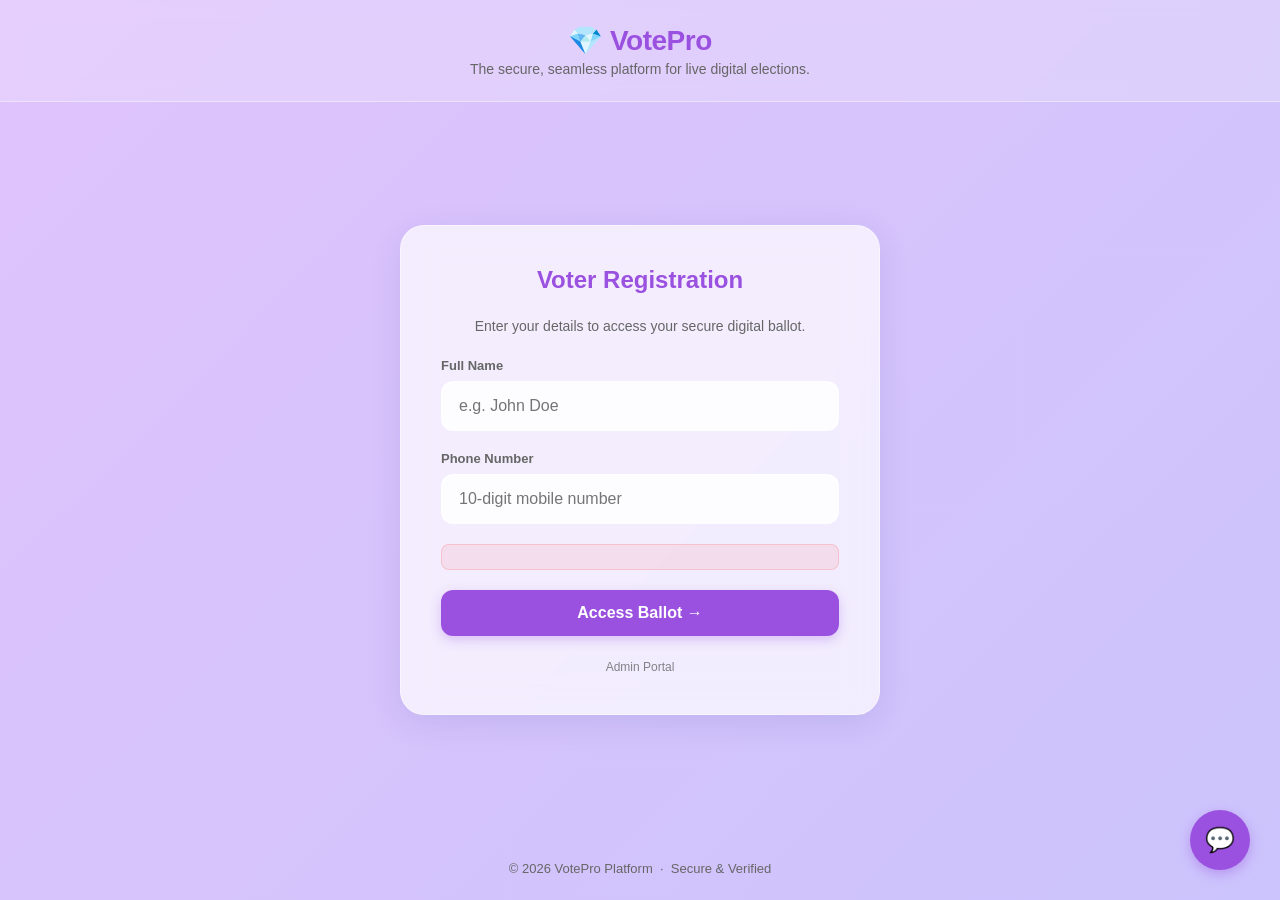
<file: index.html>
<!DOCTYPE html>
<html lang="en">
<head>
    <meta charset="UTF-8">
    <meta name="viewport" content="width=device-width, initial-scale=1.0">
    <title>Secure Online Voting System — Professional SaaS Digital Elections</title>
    <meta name="description" content="A comprehensive, secure, and user-friendly online voting system for organizations and institutions. Manage elections, candidates, and real-time results with our professional digital voting platform.">
    <meta name="keywords" content="voting system, online voting, secure election, digital ballot, SaaS voting, election management, candidate management, secure ballot">
    <meta name="robots" content="index, follow">
    <link rel="canonical" href="https://yourdomain.com/" />
    <link rel="stylesheet" href="css/style.css">
</head>
<body>

    <header>
        <h1>💎 VotePro</h1>
        <p>The secure, seamless platform for live digital elections.</p>
    </header>

    <main class="main-content">
        <div class="card stagger">
            <h2>Voter Registration</h2>
            <p style="text-align:center; color:var(--text-dim); margin-bottom:24px; font-size:14px;">
                Enter your details to access your secure digital ballot.
            </p>

            <form id="loginForm" onsubmit="handleRegistration(event)">
                <div class="input-wrap">
                    <label for="voterName">Full Name</label>
                    <input type="text" id="voterName" placeholder="e.g. John Doe" minlength="3" maxlength="30" required autocomplete="name">
                </div>

                <div class="input-wrap">
                    <label for="voterPhone">Phone Number</label>
                    <input type="tel" id="voterPhone" placeholder="10-digit mobile number" pattern="[0-9]{10}" maxlength="10" required autocomplete="tel">
                </div>

                <div id="authErrMsg" class="msg error"></div>

                <button type="submit" class="btn" id="regBtn">Access Ballot →</button>
            </form>

            <div style="margin-top: 24px; text-align:center; font-size:12px;">
                <a href="admin.html" style="color:var(--text-dim); text-decoration:none; opacity:0.8;">Admin Portal</a>
            </div>
        </div>
    </main>

    <footer>
        &copy; 2026 VotePro Platform &nbsp;·&nbsp; Secure & Verified
    </footer>

    <!-- Scripts -->
    <script src="js/db.js"></script>
    <script src="js/auth.js"></script>
    <script src="js/chatbot.js"></script>
</body>
</html>
</file>
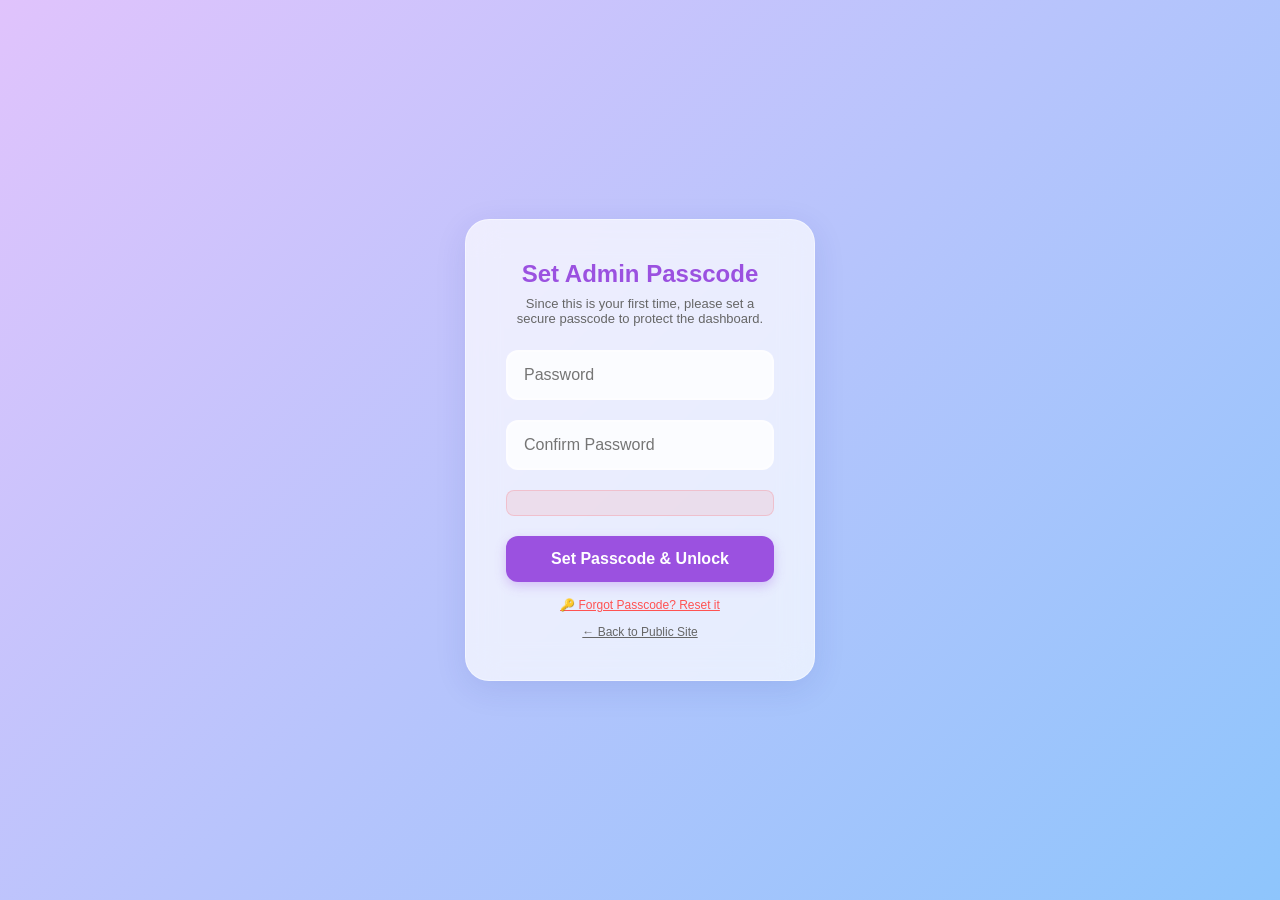
<file: admin.html>
<!DOCTYPE html>
<html lang="en">
<head>
    <meta charset="UTF-8">
    <meta name="viewport" content="width=device-width, initial-scale=1.0">
    <title>Admin Dashboard — Secure Online Voting System</title>
    <link rel="stylesheet" href="css/style.css">
    <style>
        .admin-layout {
            display: flex;
            min-height: 100vh;
            width: 100%;
        }
        .sidebar {
            width: 250px;
            background: rgba(255,255,255,0.7);
            backdrop-filter: blur(16px);
            border-right: 1px solid var(--border);
            padding: 30px 20px;
            display: flex;
            flex-direction: column;
            gap: 12px;
        }
        .sidebar-brand {
            font-size: 20px;
            font-weight: 800;
            color: var(--primary);
            margin-bottom: 30px;
            text-align: center;
        }
        .nav-btn {
            background: transparent;
            border: none;
            padding: 12px 16px;
            border-radius: 8px;
            text-align: left;
            font-size: 15px;
            font-weight: 600;
            color: var(--text-dim);
            cursor: pointer;
            transition: all 0.2s;
            display: flex;
            align-items: center;
            gap: 10px;
        }
        .nav-btn:hover {
            background: rgba(155, 81, 224, 0.1);
            color: var(--primary);
        }
        .nav-btn.active {
            background: var(--primary);
            color: white;
        }
        .admin-main {
            flex: 1;
            padding: 40px;
            overflow-y: auto;
        }
        
        .stat-grid {
            display: grid;
            grid-template-columns: repeat(auto-fit, minmax(200px, 1fr));
            gap: 20px;
            margin-bottom: 30px;
        }
        .stat-card {
            background: var(--surface-solid);
            padding: 24px;
            border-radius: 16px;
            box-shadow: 0 4px 12px rgba(0,0,0,0.05);
            text-align: center;
            border: 1px solid rgba(0,0,0,0.03);
        }
        .stat-val { font-size: 36px; font-weight: 800; color: var(--primary); margin-bottom: 8px; }
        .stat-label { font-size: 13px; font-weight: 600; color: var(--text-dim); text-transform: uppercase; }

        .list-table {
            width: 100%;
            border-collapse: collapse;
            background: var(--surface-solid);
            border-radius: 12px;
            overflow: hidden;
            box-shadow: 0 4px 12px rgba(0,0,0,0.05);
        }
        .list-table th, .list-table td {
            padding: 16px;
            text-align: left;
            border-bottom: 1px solid rgba(0,0,0,0.05);
        }
        .list-table th { background: rgba(0,0,0,0.02); color: var(--text-dim); font-size: 13px; text-transform: uppercase; }
        
        /* Overlays */
        #loginOverlay {
            position: fixed; top:0; left:0; width:100%; height:100%;
            background: var(--bg-gradient);
            display: flex; align-items:center; justify-content:center;
            z-index: 10000;
        }
        
        .tab-content { display: none; }
        .tab-content.active { display: block; }
    </style>
</head>
<body style="display:flex; flex-direction:row;">

    <!-- Login Mask -->
    <div id="loginOverlay">
        <div class="card" style="max-width:350px;">
            <h2 id="loginTitle" style="margin-bottom:8px;">Admin Login</h2>
            <p id="loginSubtitle" style="text-align:center; color:var(--text-dim); font-size:13px; margin-bottom:24px;">Enter the secure passphrase.</p>
            
            <div class="input-wrap">
                <input type="password" id="adminPass" placeholder="Password" autocomplete="off">
            </div>
            
            <div id="confirmPassWrap" class="input-wrap" style="display:none;">
                <input type="password" id="adminPassConfirm" placeholder="Confirm Password" autocomplete="off">
            </div>

            <div id="adminErr" class="msg error"></div>
            <button class="btn" id="loginBtn" onclick="checkAdminPassword()">Unlock Dashboard</button>
            
            <div style="margin-top:16px; text-align:center;">
                <a href="#" onclick="resetAdminPasscode()" style="font-size:12px; color:var(--error); display:block; margin-bottom:10px;">🔑 Forgot Passcode? Reset it</a>
                <a href="index.html" style="font-size:12px; color:var(--text-dim);">← Back to Public Site</a>
            </div>
        </div>
    </div>

    <!-- Layout -->
    <div class="admin-layout" id="adminDashboard" style="display:none; opacity:0; transition:opacity 0.4s;">
        
        <!-- Sidebar -->
        <div class="sidebar">
            <div class="sidebar-brand">VotePro Admin</div>
            <button class="nav-btn active" onclick="switchTab('dashboard', this)">📊 Dashboard</button>
            <button class="nav-btn" onclick="switchTab('candidates', this)">👥 Candidates</button>
            <a href="emp-admin.html" class="nav-btn" style="text-decoration:none;">🏢 Employees</a>
            <button class="nav-btn" onclick="switchTab('settings', this)">⚙️ Settings</button>
            <div style="flex:1;"></div>
            <button class="nav-btn" style="color:var(--error);" onclick="logoutAdmin()">🚪 Logout</button>
        </div>

        <!-- Main -->
        <div class="admin-main">
            
            <!-- Dashboard Tab -->
            <div id="dashboard" class="tab-content active stagger">
                <h2 style="margin-bottom:24px; color:var(--primary);">Real-Time Overview</h2>
                
                <div class="stat-grid">
                    <div class="stat-card"><div class="stat-val" id="statVoters">0</div><div class="stat-label">Total Voters</div></div>
                    <div class="stat-card"><div class="stat-val" id="statVoted" style="color:var(--secondary);">0</div><div class="stat-label">Votes Cast</div></div>
                    <div class="stat-card"><div class="stat-val" id="statCands" style="color:#ffb300;">0</div><div class="stat-label">Candidates</div></div>
                </div>

                <div class="card wide" style="max-width:100%; padding:24px;">
                    <h3 style="margin-bottom:16px;">Export Reports</h3>
                    <p style="color:var(--text-dim); font-size:14px; margin-bottom:16px;">Download a generated secure CSV containing the complete list of registered voters and their voting timestamps.</p>
                    <button class="btn" style="width:200px; background:var(--secondary);" onclick="exportCSV()">Download CSV</button>
                </div>
            </div>

            <!-- Candidates Tab -->
            <div id="candidates" class="tab-content">
                <h2 style="margin-bottom:24px; color:var(--primary);">Manage Candidates</h2>
                
                <div style="display:flex; gap:20px;">
                    <!-- Add/Edit Form -->
                    <div class="card" style="flex:1; padding:24px;">
                        <h3 id="candFormTitle">Add New Candidate</h3>
                        <p style="font-size:12px; color:var(--text-dim); margin-bottom:16px;">* Maximum exactly 8 candidates allowed per election tier.</p>
                        <input type="hidden" id="editCandId" value="">
                        <div class="input-wrap">
                            <label>Candidate Name</label>
                            <input type="text" id="candName" placeholder="e.g. Alex Doe">
                        </div>
                        <div class="input-wrap">
                            <label>Emoji Avatar</label>
                            <input type="text" id="candAvatar" placeholder="e.g. 👩‍💼" maxlength="2" value="👤">
                        </div>
                        <div id="candErr" class="msg error"></div>
                        <div style="display:flex; gap:10px;">
                            <button class="btn" id="saveCandBtn" onclick="saveCandidateForm()">+ Add Candidate</button>
                            <button class="btn" id="cancelEditBtn" onclick="cancelEdit()" style="display:none; background:var(--text-dim);">Cancel</button>
                        </div>
                    </div>

                    <!-- List Area -->
                    <div style="flex:2;">
                        <table class="list-table">
                            <thead>
                                <tr>
                                    <th>Avatar</th>
                                    <th>Name</th>
                                    <th>Current Votes</th>
                                    <th style="text-align:right;">Action</th>
                                </tr>
                            </thead>
                            <tbody id="candidatesTbody">
                                <!-- Injected JS -->
                            </tbody>
                        </table>
                    </div>
                </div>
            </div>

            <!-- Settings Tab -->
            <div id="settings" class="tab-content">
                <h2 style="margin-bottom:24px; color:var(--primary);">Global Settings</h2>

                <div class="card wide" style="max-width:100%; padding:24px; margin-bottom:24px;">
                    <h3 style="margin-bottom:16px;">Voter Capacity</h3>
                    <p style="color:var(--text-dim); font-size:14px; margin-bottom:16px;">Set the maximum number of people who can cast a vote in this election. (Minimum: 200)</p>
                    <div class="input-wrap" style="max-width:200px; margin-bottom:16px;">
                        <input type="number" id="voterLimitInput" min="200" placeholder="e.g. 500">
                    </div>
                    <button class="btn" style="width:150px;" onclick="updateVoterLimit()">Save Limit</button>
                    <div id="settingsMsg" class="msg success" style="margin-top:10px; display:none;">Settings saved successfully.</div>
                </div>

                <div class="card wide" style="max-width:100%; padding:24px; margin-bottom:24px;">
                    <h3 style="margin-bottom:16px;">Change Admin Passcode</h3>
                    <p style="color:var(--text-dim); font-size:14px; margin-bottom:16px;">Update your secure dashboard access code.</p>
                    <div style="display:flex; gap:10px; flex-wrap:wrap;">
                        <div class="input-wrap" style="max-width:200px; margin-bottom:0;">
                            <input type="password" id="newPasscode" placeholder="New Passcode">
                        </div>
                        <div class="input-wrap" style="max-width:200px; margin-bottom:0;">
                            <input type="password" id="confirmNewPasscode" placeholder="Confirm New Passcode">
                        </div>
                        <button class="btn" style="width:150px;" onclick="changePasscode()">Update Passcode</button>
                    </div>
                </div>

                <div class="card wide" style="max-width:100%; padding:24px; border:1px solid rgba(255,82,82,0.3); background:rgba(255,82,82,0.05); margin-bottom:16px;">
                    <h3 style="color:var(--error); margin-bottom:16px;">⚠️ Danger Zone: Reset Election</h3>
                    <p style="color:var(--text-main); font-size:14px; margin-bottom:20px;">Resetting the election will clear ALL registered voters, used phones, and reset candidate vote tallies back to absolutely 0. This data cannot be recovered.</p>
                    <button class="btn" style="background:var(--error); width:auto;" onclick="resetElection()">Completely Reset Votes</button>
                </div>

                <div class="card wide" style="max-width:100%; padding:24px; border:1px solid rgba(255,82,82,0.3); background:rgba(255,82,82,0.05);">
                    <h3 style="color:var(--error); margin-bottom:16px;">🔑 Danger Zone: Reset Admin Passcode</h3>
                    <p style="color:var(--text-main); font-size:14px; margin-bottom:20px;">This will erase the saved admin passcode and log you out. On next login you will be prompted to create a brand-new passcode.</p>
                    <button class="btn" style="background:var(--error); width:auto;" onclick="resetAdminPasscode()">Reset Passcode &amp; Logout</button>
                </div>
            </div>

        </div>
    </div>

    <!-- Scripts -->
    <script src="js/db.js"></script>
    <script src="js/admin.js"></script>
    <script src="js/chatbot.js"></script>
</body>
</html>
</file>
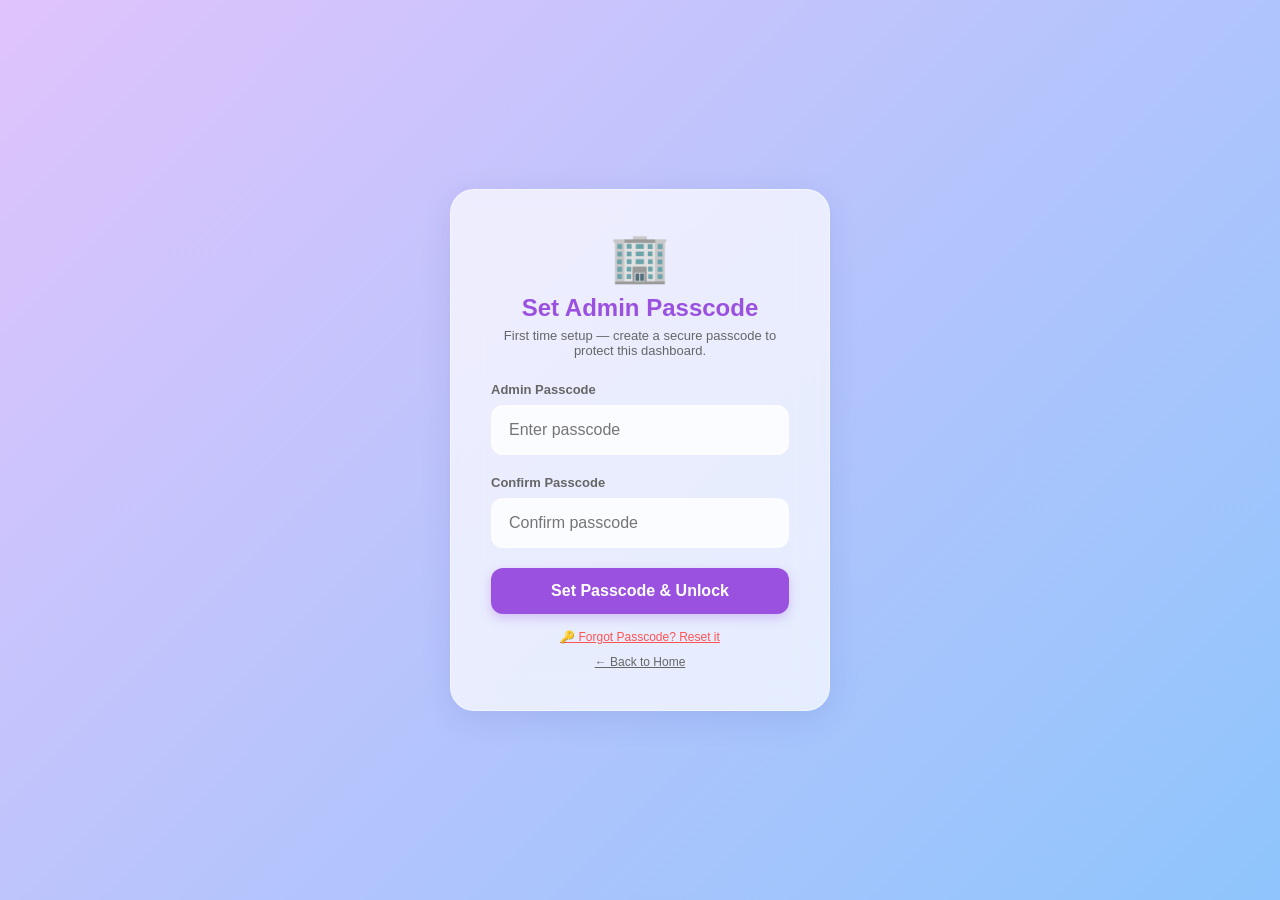
<file: emp-admin.html>
<!DOCTYPE html>
<html lang="en">
<head>
    <meta charset="UTF-8">
    <meta name="viewport" content="width=device-width, initial-scale=1.0">
    <title>Employee Management — Admin Dashboard</title>
    <link rel="stylesheet" href="css/style.css">
    <style>
        /* ── Layout ─────────────────────────────────────────── */
        .admin-layout {
            display: flex;
            min-height: 100vh;
            width: 100%;
        }

        .sidebar {
            width: 260px;
            background: rgba(255,255,255,0.75);
            backdrop-filter: blur(20px);
            -webkit-backdrop-filter: blur(20px);
            border-right: 1px solid var(--border);
            padding: 32px 20px;
            display: flex;
            flex-direction: column;
            gap: 10px;
            position: sticky;
            top: 0;
            height: 100vh;
        }

        .sidebar-brand {
            text-align: center;
            margin-bottom: 28px;
        }
        .sidebar-brand .brand-icon {
            font-size: 42px;
            display: block;
            margin-bottom: 8px;
        }
        .sidebar-brand h2 {
            font-size: 16px;
            font-weight: 800;
            color: var(--primary);
            letter-spacing: -0.3px;
        }
        .sidebar-brand p {
            font-size: 11px;
            color: var(--text-dim);
            margin-top: 2px;
        }

        .nav-btn {
            background: transparent;
            border: none;
            padding: 12px 16px;
            border-radius: 10px;
            text-align: left;
            font-size: 14px;
            font-weight: 600;
            color: var(--text-dim);
            cursor: pointer;
            transition: all 0.2s;
            display: flex;
            align-items: center;
            gap: 10px;
            width: 100%;
        }
        .nav-btn:hover  { background: rgba(155,81,224,0.08); color: var(--primary); }
        .nav-btn.active { background: var(--primary); color: #fff; box-shadow: 0 4px 12px rgba(155,81,224,0.3); }

        .admin-main   { flex: 1; padding: 40px; overflow-y: auto; }

        /* ── Login Overlay ───────────────────────────────────── */
        #empLoginOverlay {
            position: fixed; inset: 0;
            background: var(--bg-gradient);
            display: flex; align-items: center; justify-content: center;
            z-index: 10000;
        }

        /* ── Tabs ────────────────────────────────────────────── */
        .emp-tab           { display: none; }
        .emp-tab.active    { display: block; animation: slideUp 0.4s ease forwards; }

        /* ── Stat Cards ──────────────────────────────────────── */
        .stat-grid {
            display: grid;
            grid-template-columns: repeat(auto-fit, minmax(180px, 1fr));
            gap: 20px;
            margin-bottom: 30px;
        }
        .stat-card {
            background: #fff;
            border-radius: 16px;
            padding: 24px 20px;
            text-align: center;
            box-shadow: 0 4px 16px rgba(0,0,0,0.06);
            border: 1px solid rgba(0,0,0,0.04);
            transition: transform 0.2s;
        }
        .stat-card:hover { transform: translateY(-3px); }
        .stat-icon  { font-size: 32px; margin-bottom: 10px; }
        .stat-val   { font-size: 38px; font-weight: 900; color: var(--primary); line-height: 1; }
        .stat-label { font-size: 12px; font-weight: 600; color: var(--text-dim); text-transform: uppercase; letter-spacing: 0.5px; margin-top: 6px; }

        /* ── Employee Form ───────────────────────────────────── */
        .emp-form-card {
            background: #fff;
            border-radius: 20px;
            padding: 28px;
            box-shadow: 0 4px 16px rgba(0,0,0,0.06);
            margin-bottom: 28px;
        }
        .emp-form-card h3 {
            font-size: 17px;
            font-weight: 700;
            color: var(--primary);
            margin-bottom: 20px;
        }
        .form-row {
            display: grid;
            grid-template-columns: 1fr 2fr auto;
            gap: 14px;
            align-items: end;
        }
        @media (max-width: 700px) {
            .form-row { grid-template-columns: 1fr; }
        }

        /* ── ID Format Hint ──────────────────────────────────── */
        .id-format-hint {
            display: flex;
            align-items: center;
            gap: 8px;
            background: rgba(155,81,224,0.07);
            border: 1px dashed var(--primary-light);
            border-radius: 10px;
            padding: 10px 14px;
            margin-bottom: 16px;
            font-size: 13px;
            color: var(--primary);
            font-weight: 600;
        }
        .id-format-hint .hint-label { color: var(--text-dim); font-weight: 400; }

        /* ── Search Bar ──────────────────────────────────────── */
        .search-wrap {
            display: flex;
            gap: 10px;
            margin-bottom: 20px;
            align-items: center;
        }
        .search-wrap input {
            flex: 1;
            padding: 12px 16px;
            border-radius: 10px;
            border: 2px solid rgba(155,81,224,0.15);
            background: #fff;
            font-size: 14px;
            color: var(--text-main);
            transition: border-color 0.2s;
        }
        .search-wrap input:focus {
            outline: none;
            border-color: var(--primary-light);
            box-shadow: 0 0 0 3px rgba(155,81,224,0.08);
        }
        .search-wrap button {
            padding: 12px 20px;
            border-radius: 10px;
            border: none;
            background: rgba(155,81,224,0.1);
            color: var(--primary);
            font-size: 13px;
            font-weight: 600;
            cursor: pointer;
            transition: background 0.2s;
        }
        .search-wrap button:hover { background: rgba(155,81,224,0.2); }

        /* ── Employee Table ──────────────────────────────────── */
        .emp-table-wrap {
            background: #fff;
            border-radius: 20px;
            box-shadow: 0 4px 16px rgba(0,0,0,0.06);
            overflow: hidden;
        }
        .emp-table {
            width: 100%;
            border-collapse: collapse;
        }
        .emp-table th {
            background: rgba(155,81,224,0.06);
            padding: 14px 18px;
            text-align: left;
            font-size: 12px;
            font-weight: 700;
            color: var(--text-dim);
            text-transform: uppercase;
            letter-spacing: 0.5px;
            border-bottom: 2px solid rgba(155,81,224,0.08);
        }
        .emp-table td {
            padding: 14px 18px;
            border-bottom: 1px solid rgba(0,0,0,0.04);
            font-size: 14px;
            vertical-align: middle;
        }
        .emp-table tr:last-child td { border-bottom: none; }
        .emp-table tr:hover td    { background: rgba(155,81,224,0.03); }

        .emp-id-badge {
            display: inline-block;
            background: rgba(155,81,224,0.1);
            color: var(--primary);
            border-radius: 6px;
            padding: 4px 10px;
            font-size: 13px;
            font-weight: 700;
            font-family: 'Courier New', monospace;
            letter-spacing: 0.5px;
        }

        /* ── Table Buttons ───────────────────────────────────── */
        .tbl-btn {
            padding: 6px 12px;
            border: none;
            border-radius: 7px;
            font-size: 12px;
            font-weight: 600;
            cursor: pointer;
            margin-left: 4px;
            transition: opacity 0.2s;
        }
        .tbl-btn:hover { opacity: 0.8; }
        .edit-btn { background: rgba(0,188,212,0.12); color: #00838f; }
        .del-btn  { background: rgba(255,82,82,0.1);  color: var(--error); }

        .emp-empty-notice {
            text-align: center;
            padding: 40px;
            color: var(--text-dim);
            font-size: 15px;
            display: none;
        }

        /* ── Settings Cards ──────────────────────────────────── */
        .settings-card {
            background: #fff;
            border-radius: 20px;
            padding: 28px;
            box-shadow: 0 4px 16px rgba(0,0,0,0.06);
            margin-bottom: 24px;
        }
        .settings-card h3 {
            font-size: 16px;
            font-weight: 700;
            color: var(--primary);
            margin-bottom: 8px;
        }
        .settings-card p {
            font-size: 13px;
            color: var(--text-dim);
            margin-bottom: 20px;
            line-height: 1.6;
        }
        .inline-row {
            display: flex;
            gap: 12px;
            flex-wrap: wrap;
            align-items: flex-end;
        }
        .inline-row .input-wrap { margin-bottom: 0; flex: 1; min-width: 120px; }
        .danger-card {
            border: 1px solid rgba(255,82,82,0.25);
            background: rgba(255,82,82,0.04) !important;
        }
        .danger-card h3 { color: var(--error); }

        .format-preview-box {
            display: inline-flex;
            align-items: center;
            gap: 8px;
            background: rgba(155,81,224,0.06);
            border: 1px solid var(--primary-light);
            border-radius: 10px;
            padding: 12px 18px;
            margin-bottom: 20px;
        }
        .format-preview-box .preview-label { font-size: 13px; color: var(--text-dim); }
        .format-preview-box .preview-val   { font-size: 22px; font-weight: 800; color: var(--primary); font-family: monospace; }

        /* ── Btn overrides ───────────────────────────────────── */
        .btn-sm { width: auto; padding: 12px 24px; font-size: 14px; }
        .btn-secondary { background: var(--secondary); box-shadow: 0 4px 12px rgba(0,188,212,0.3); }
        .btn-secondary:hover { background: #009ab5; }
        .btn-danger { background: var(--error); box-shadow: 0 4px 12px rgba(255,82,82,0.3); }
        .btn-danger:hover { background: #e53935; }

        .msg.success {
            background: rgba(76,175,80,0.1);
            color: var(--success);
            border: 1px solid rgba(76,175,80,0.25);
            display: block;
        }

        /* ── Page header ─────────────────────────────────────── */
        .page-header {
            display: flex;
            align-items: center;
            justify-content: space-between;
            margin-bottom: 28px;
            flex-wrap: wrap;
            gap: 12px;
        }
        .page-header h2 {
            font-size: 24px;
            font-weight: 800;
            color: var(--primary);
        }
        .page-header p { font-size: 13px; color: var(--text-dim); margin-top: 4px; }
    </style>
</head>
<body style="display:flex; flex-direction:row;">

    <!-- ── Login Overlay ────────────────────────────────────── -->
    <div id="empLoginOverlay">
        <div class="card" style="max-width:380px; width:100%;">
            <div style="text-align:center; margin-bottom:24px;">
                <div style="font-size:48px; margin-bottom:8px;">🏢</div>
                <h2 id="empLoginTitle" style="margin-bottom:6px;">Admin Login</h2>
                <p id="empLoginSubtitle" style="color:var(--text-dim); font-size:13px;">
                    Enter your secure passcode to access the Employee Management Dashboard.
                </p>
            </div>

            <div class="input-wrap">
                <label>Admin Passcode</label>
                <input type="password" id="empAdminPass" placeholder="Enter passcode"
                    autocomplete="off" onkeydown="if(event.key==='Enter') checkEmpAdminPassword()">
            </div>

            <div id="empConfirmWrap" class="input-wrap" style="display:none;">
                <label>Confirm Passcode</label>
                <input type="password" id="empAdminPassConfirm" placeholder="Confirm passcode" autocomplete="off">
            </div>

            <div id="empAdminErr" class="msg error" style="display:none;"></div>
            <button class="btn" id="empLoginBtn" onclick="checkEmpAdminPassword()">🔓 Unlock Dashboard</button>

            <div style="text-align:center; margin-top:16px;">
                <a href="#" onclick="resetEmpPasscode()" style="font-size:12px; color:var(--error); display:block; margin-bottom:8px;">
                    🔑 Forgot Passcode? Reset it
                </a>
                <a href="index.html" style="font-size:12px; color:var(--text-dim);">← Back to Home</a>
            </div>
        </div>
    </div>

    <!-- ── Dashboard Layout ─────────────────────────────────── -->
    <div class="admin-layout" id="empDashboard" style="display:none; opacity:0; transition:opacity 0.4s;">

        <!-- Sidebar -->
        <div class="sidebar">
            <div class="sidebar-brand">
                <span class="brand-icon">🏢</span>
                <h2>EmpAdmin</h2>
                <p>Employee Management</p>
            </div>

            <button class="nav-btn active" onclick="switchEmpTab('empTabDashboard', this)">
                📊 Dashboard
            </button>
            <button class="nav-btn" onclick="switchEmpTab('empTabEmployees', this)">
                👤 Employees
            </button>
            <button class="nav-btn" onclick="switchEmpTab('empTabSettings', this)">
                ⚙️ Settings
            </button>

            <div style="flex:1;"></div>

            <a href="admin.html" class="nav-btn" style="text-decoration:none; color:var(--primary);">
                🗳️ Voting System
            </a>

            <button class="nav-btn" style="color:var(--secondary);" onclick="exportEmpCSV()">
                📥 Export CSV
            </button>
            <button class="nav-btn" style="color:var(--error);" onclick="logoutEmpAdmin()">
                🚪 Logout
            </button>
        </div>

        <!-- Main Content -->
        <div class="admin-main">

            <!-- ── Dashboard Tab ────────────────────────────── -->
            <div id="empTabDashboard" class="emp-tab active stagger">
                <div class="page-header">
                    <div>
                        <h2>📊 Dashboard Overview</h2>
                        <p>Real-time summary of employee records</p>
                    </div>
                </div>

                <div class="stat-grid">
                    <div class="stat-card">
                        <div class="stat-icon">👥</div>
                        <div class="stat-val" id="statTotal">0</div>
                        <div class="stat-label">Total Employees</div>
                    </div>
                    <div class="stat-card">
                        <div class="stat-icon">🆕</div>
                        <div class="stat-val" id="statRecent" style="color:var(--secondary);">0</div>
                        <div class="stat-label">Added This Week</div>
                    </div>
                    <div class="stat-card">
                        <div class="stat-icon">🪪</div>
                        <div class="stat-val" id="statFormat" style="font-size:22px; font-family:monospace;">—</div>
                        <div class="stat-label">Current ID Format</div>
                    </div>
                </div>

                <div class="settings-card" style="max-width:640px;">
                    <h3>📥 Export Employee Report</h3>
                    <p>Download a secure CSV file containing Employee IDs and Names only. No sensitive personal data is ever stored or exported.</p>
                    <button class="btn btn-sm btn-secondary" onclick="exportEmpCSV()">Download CSV Report</button>
                </div>

                <div class="settings-card" style="max-width:640px; background: rgba(155,81,224,0.04); border:1px solid var(--primary-light);">
                    <h3>🔐 Security Notice</h3>
                    <p>This system stores only <strong>Employee ID</strong> and <strong>Employee Name</strong>. No phone numbers, addresses, or other sensitive personal information are collected or stored at any point.</p>
                </div>
            </div>

            <!-- ── Employees Tab ────────────────────────────── -->
            <div id="empTabEmployees" class="emp-tab">
                <div class="page-header">
                    <div>
                        <h2>👤 Employee Records</h2>
                        <p>Add, edit, search, and manage employee information</p>
                    </div>
                </div>

                <!-- Add / Edit Form -->
                <div class="emp-form-card">
                    <h3 id="empFormTitle">➕ Add New Employee</h3>

                    <!-- ID Format Hint -->
                    <div class="id-format-hint">
                        <span>🆔</span>
                        <span class="hint-label">Required ID format:</span>
                        <span id="empIdFormatHint" style="font-family:monospace; font-size:15px;">EMP001</span>
                        <span class="hint-label" style="margin-left:4px;">(configure in ⚙️ Settings)</span>
                    </div>

                    <div class="form-row">
                        <div class="input-wrap" style="margin-bottom:0;">
                            <label>Employee ID <span style="color:var(--error);">*</span></label>
                            <input type="text" id="empIdInput" placeholder="e.g. EMP001"
                                style="font-family:monospace; font-weight:700; letter-spacing:0.5px;"
                                oninput="this.value=this.value.toUpperCase()">
                        </div>
                        <div class="input-wrap" style="margin-bottom:0;">
                            <label>Employee Name <span style="color:var(--error);">*</span></label>
                            <input type="text" id="empNameInput" placeholder="e.g. Arjun Sharma"
                                onkeydown="if(event.key==='Enter') saveEmployeeForm()">
                        </div>
                        <div style="display:flex; gap:8px;">
                            <button class="btn btn-sm" id="empSaveBtn" onclick="saveEmployeeForm()">Add Employee</button>
                            <button class="btn btn-sm" id="empCancelEditBtn"
                                onclick="cancelEmpEdit()"
                                style="display:none; background:var(--text-dim); box-shadow:none;">Cancel</button>
                        </div>
                    </div>

                    <div id="empFormErr" class="msg error" style="display:none; margin-top:16px; margin-bottom:0;"></div>
                </div>

                <!-- Search Bar -->
                <div class="search-wrap">
                    <span style="font-size:18px;">🔍</span>
                    <input type="text" id="empSearch" placeholder="Search by Employee ID or Employee Name…"
                        oninput="filterEmployees()">
                    <button onclick="clearSearch()">✕ Clear</button>
                </div>

                <!-- Employee Table -->
                <div class="emp-table-wrap">
                    <table class="emp-table">
                        <thead>
                            <tr>
                                <th style="width:50px;">#</th>
                                <th>Employee ID</th>
                                <th>Employee Name</th>
                                <th>Date Added</th>
                                <th style="text-align:right; padding-right:24px;">Actions</th>
                            </tr>
                        </thead>
                        <tbody id="empTbody"></tbody>
                    </table>
                    <div id="empEmptyNotice" class="emp-empty-notice">
                        No employees yet. Add one using the form above.
                    </div>
                </div>
            </div>

            <!-- ── Settings Tab ─────────────────────────────── -->
            <div id="empTabSettings" class="emp-tab">
                <div class="page-header">
                    <div>
                        <h2>⚙️ Admin Settings</h2>
                        <p>Configure Employee ID format and admin access</p>
                    </div>
                </div>

                <!-- ID Format Config -->
                <div class="settings-card">
                    <h3>🆔 Employee ID Format Configuration</h3>
                    <p>
                        Define the <strong>prefix</strong> (letters only, e.g. <code>EMP</code>, <code>STAFF</code>) and the <strong>number of digits</strong> that follow (e.g. 3 digits → <code>001</code>). All new employee entries must match this format.
                    </p>

                    <div class="format-preview-box">
                        <span class="preview-label">Current format preview:</span>
                        <span class="preview-val" id="formatPreview">EMP001</span>
                    </div>

                    <div class="inline-row" style="margin-bottom:20px;">
                        <div class="input-wrap">
                            <label>ID Prefix (letters only)</label>
                            <input type="text" id="settingsPrefix" placeholder="e.g. EMP"
                                maxlength="8" oninput="this.value=this.value.toUpperCase(); updateFormatPreview()">
                        </div>
                        <div class="input-wrap" style="max-width:160px;">
                            <label>Number of Digits</label>
                            <input type="number" id="settingsDigits" min="1" max="6" placeholder="3"
                                oninput="updateFormatPreview()">
                        </div>
                        <button class="btn btn-sm" onclick="saveIdFormatSettings()">💾 Save Format</button>
                    </div>

                    <div id="settingsMsg" class="msg" style="display:none;"></div>

                    <div style="background:rgba(155,81,224,0.06); border-radius:10px; padding:14px 16px; font-size:13px; color:var(--text-dim);">
                        💡 <strong>Examples:</strong> Prefix <code>EMP</code> + 3 digits → <code>EMP001</code> &nbsp;|&nbsp;
                        Prefix <code>STAFF</code> + 4 digits → <code>STAFF0001</code> &nbsp;|&nbsp;
                        Prefix <code>HR</code> + 2 digits → <code>HR01</code>
                    </div>
                </div>

                <!-- Change Passcode -->
                <div class="settings-card">
                    <h3>🔒 Change Admin Passcode</h3>
                    <p>Update your secure dashboard access code. You will be logged out after changing.</p>
                    <div class="inline-row">
                        <div class="input-wrap">
                            <label>New Passcode</label>
                            <input type="password" id="newEmpPasscode" placeholder="Min 4 characters">
                        </div>
                        <div class="input-wrap">
                            <label>Confirm New Passcode</label>
                            <input type="password" id="confirmEmpPasscode" placeholder="Re-enter passcode">
                        </div>
                        <button class="btn btn-sm" onclick="changeEmpPasscode()">Update Passcode</button>
                    </div>
                </div>

                <!-- Danger Zone: Reset Records -->
                <div class="settings-card danger-card">
                    <h3>⚠️ Danger Zone: Clear All Records</h3>
                    <p>Permanently deletes every employee record. This action CANNOT be undone. The ID format configuration and admin passcode are preserved.</p>
                    <button class="btn btn-sm btn-danger" onclick="resetAllEmployees()">Delete All Employee Records</button>
                </div>

                <!-- Danger Zone: Reset Passcode -->
                <div class="settings-card danger-card">
                    <h3>🔑 Danger Zone: Reset Admin Passcode</h3>
                    <p>Erases the saved admin passcode and logs you out. On next login you will be prompted to set a brand-new passcode.</p>
                    <button class="btn btn-sm btn-danger" onclick="resetEmpPasscode()">Reset Passcode &amp; Logout</button>
                </div>
            </div>

        </div><!-- /admin-main -->
    </div><!-- /empDashboard -->

    <script src="js/emp-db.js"></script>
    <script src="js/emp-admin.js"></script>
    <script>
        // Update the ID format hint on the Employees tab whenever tab loads
        document.addEventListener('DOMContentLoaded', () => {
            function refreshFormatHint() {
                const fmt  = getEmpIdFormat();
                const hint = document.getElementById('empIdFormatHint');
                const inp  = document.getElementById('empIdInput');
                if (hint) hint.textContent = fmt.prefix + '0'.repeat(fmt.digits - 1) + '1';
                if (inp)  inp.placeholder  = 'e.g. ' + fmt.example;
            }

            // Refresh hint on tab switch
            document.querySelectorAll('.nav-btn').forEach(btn => {
                btn.addEventListener('click', () => setTimeout(refreshFormatHint, 50));
            });

            // Also expose so emp-admin.js can call it after saving
            window.refreshFormatHint = refreshFormatHint;
        });
    </script>
</body>
</html>
</file>
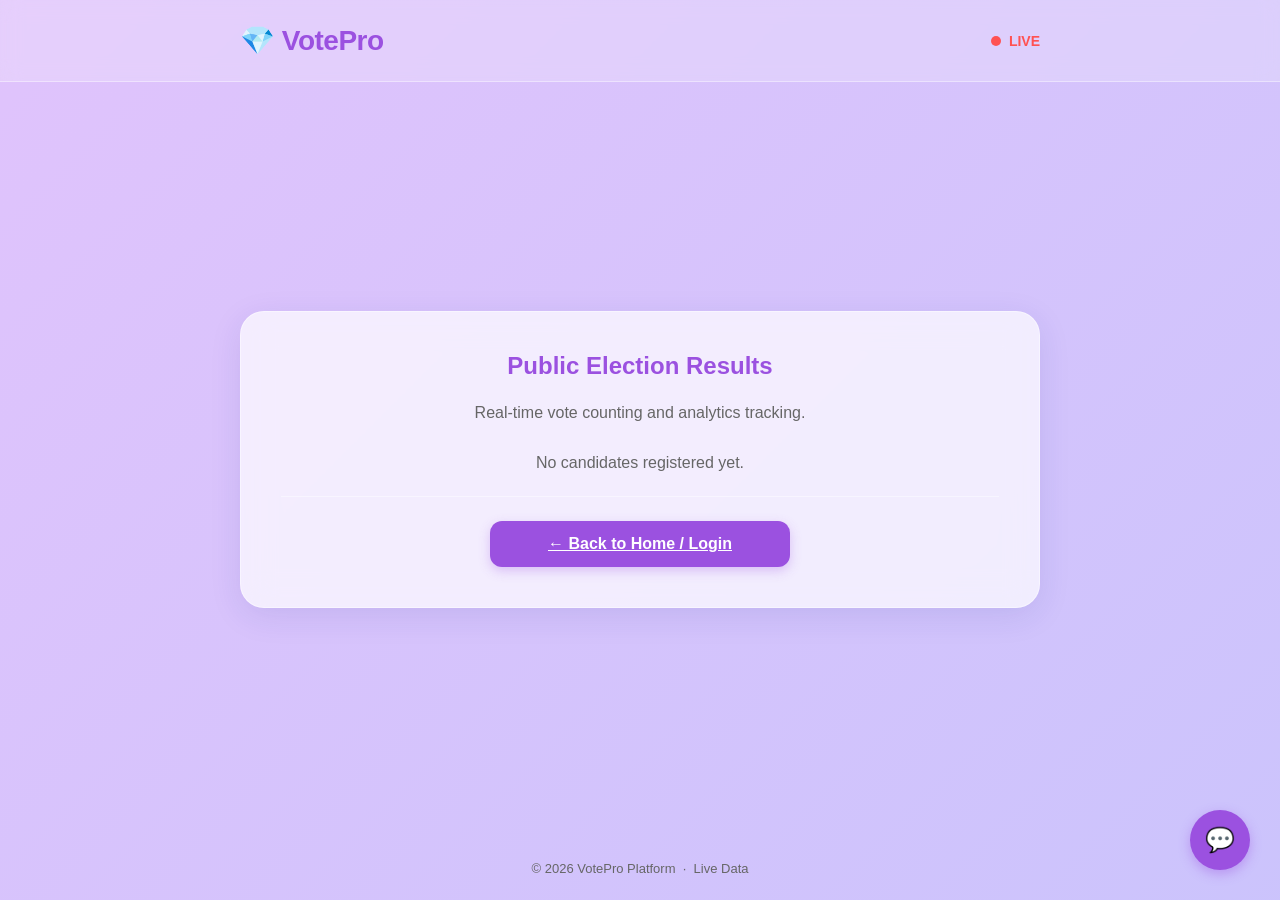
<file: results.html>
<!DOCTYPE html>
<html lang="en">
<head>
    <meta charset="UTF-8">
    <meta name="viewport" content="width=device-width, initial-scale=1.0">
    <title>SaaS Voting Platform — Live Results</title>
    <link rel="stylesheet" href="css/style.css">
    <style>
        .result-row {
            display: flex;
            align-items: center;
            margin-bottom: 24px;
        }
        .result-avatar {
            font-size: 32px;
            margin-right: 16px;
            background: rgba(255,255,255,0.8);
            width: 60px;
            height: 60px;
            border-radius: 30px;
            display: flex;
            align-items: center;
            justify-content: center;
            position: relative;
        }
        .result-info {
            flex: 1;
        }
        .result-name {
            font-weight: 700;
            font-size: 16px;
            margin-bottom: 8px;
            display: flex;
            justify-content: space-between;
        }
        .result-bar-bg {
            background: rgba(0,0,0,0.05);
            height: 12px;
            border-radius: 6px;
            overflow: hidden;
            width: 100%;
        }
        .result-bar-fill {
            height: 100%;
            background: linear-gradient(90deg, var(--secondary), #00bcd4);
            transition: width 1s cubic-bezier(0.175, 0.885, 0.32, 1.275);
            width: 0%;
        }
        .winner .result-bar-fill {
            background: linear-gradient(90deg, #ffeb3b, #fbc02d);
            box-shadow: 0 0 10px rgba(255, 235, 59, 0.5);
        }
        .crown {
            position: absolute;
            top: -15px;
            right: -10px;
            font-size: 24px;
            transform: rotate(15deg);
            filter: drop-shadow(0 2px 4px rgba(0,0,0,0.2));
            display: none;
        }
        .winner .crown {
            display: block;
        }
        .live-pulse {
            display: inline-block;
            width: 10px;
            height: 10px;
            background: var(--error);
            border-radius: 50%;
            margin-right: 8px;
            box-shadow: 0 0 0 0 rgba(255, 82, 82, 0.7);
            animation: pulse 1.5s infinite;
        }
        @keyframes pulse {
            0% { transform: scale(0.95); box-shadow: 0 0 0 0 rgba(255, 82, 82, 0.7); }
            70% { transform: scale(1); box-shadow: 0 0 0 10px rgba(255, 82, 82, 0); }
            100% { transform: scale(0.95); box-shadow: 0 0 0 0 rgba(255, 82, 82, 0); }
        }
    </style>
</head>
<body>

    <header>
        <div style="display:flex; justify-content:space-between; align-items:center; max-width:800px; margin:0 auto; width:100%;">
            <h1>💎 VotePro</h1>
            <div style="font-weight:600; font-size:14px; color:var(--error); display:flex; align-items:center;">
                <span class="live-pulse"></span> LIVE
            </div>
        </div>
    </header>

    <main class="main-content">
        <div class="card wide stagger">
            <h2>Public Election Results</h2>
            <p style="text-align:center; color:var(--text-dim); margin-bottom:32px;">Real-time vote counting and analytics tracking.</p>

            <div id="resultsContainer">
                <div style="text-align:center; padding: 40px; color: var(--text-dim);">Loading results...</div>
            </div>

            <div style="text-align:center; margin-top:24px; border-top:1px solid var(--border); padding-top:24px;">
                <a href="index.html" class="btn" style="max-width:300px;">← Back to Home / Login</a>
            </div>
        </div>
    </main>

    <footer>
        &copy; 2026 VotePro Platform &nbsp;·&nbsp; Live Data
    </footer>

    <!-- Scripts -->
    <script src="js/db.js"></script>
    <script src="js/chatbot.js"></script>
    <script>
        document.addEventListener('DOMContentLoaded', () => {
            renderResults();
            setInterval(renderResults, 5000); // Polling for SaaS live feel
        });

        function renderResults() {
            const container = document.getElementById('resultsContainer');
            const candidates = getCandidates();
            
            if(candidates.length === 0) {
                container.innerHTML = '<div style="text-align:center; color:var(--text-dim);">No candidates registered yet.</div>';
                return;
            }

            const totalVotes = candidates.reduce((sum, c) => sum + parseInt(c.votes), 0);
            
            // Sort by votes
            const sorted = [...candidates].sort((a,b) => b.votes - a.votes);
            const highestVote = sorted[0].votes;

            if (totalVotes === 0) {
                container.innerHTML = '<div style="text-align:center; padding:30px; color:var(--text-dim);">No votes have been cast yet! 📈 Waiting for the first vote.</div>';
                return;
            }

            container.innerHTML = sorted.map((c, i) => {
                const isWinner = totalVotes > 0 && c.votes === highestVote && c.votes > 0 && i === 0;
                const percentage = totalVotes === 0 ? 0 : Math.round((c.votes / totalVotes) * 100);

                return `
                <div class="result-row ${isWinner ? 'winner' : ''}">
                    <div class="result-avatar">
                        <span class="crown">👑</span>
                        ${c.avatar || '👤'}
                    </div>
                    <div class="result-info">
                        <div class="result-name">
                            <span>${c.name}</span>
                            <span style="color:var(--primary);">${c.votes} votes (${percentage}%)</span>
                        </div>
                        <div class="result-bar-bg">
                            <div class="result-bar-fill" style="width: ${percentage}%"></div>
                        </div>
                    </div>
                </div>
                `;
            }).join('');
        }
    </script>
</body>
</html>
</file>
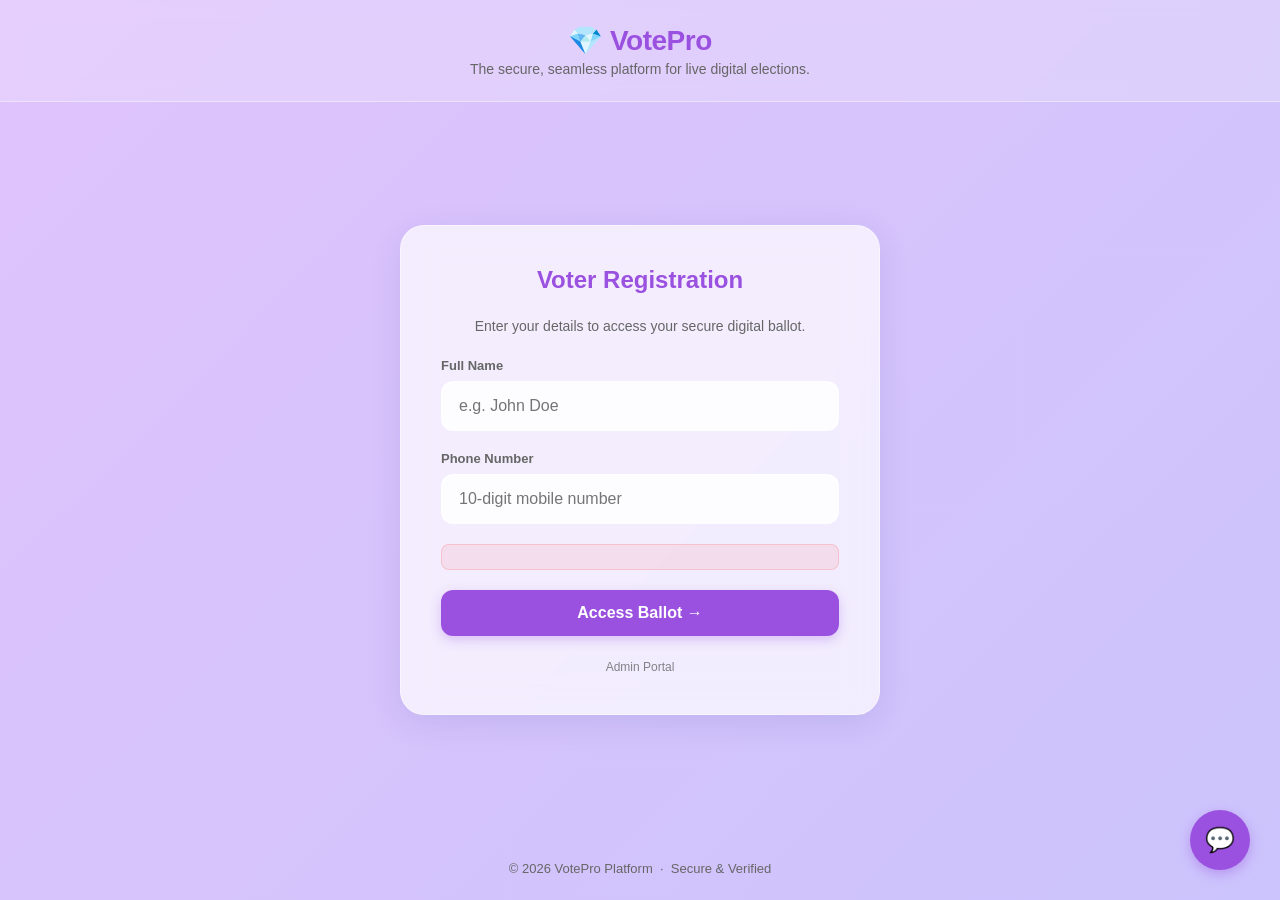
<file: voting.html>
<!DOCTYPE html>
<html lang="en">
<head>
    <meta charset="UTF-8">
    <meta name="viewport" content="width=device-width, initial-scale=1.0">
    <title>SaaS Voting Platform — Official Ballot</title>
    <link rel="stylesheet" href="css/style.css">
</head>
<body>

    <header>
        <div style="display:flex; justify-content:space-between; align-items:center; max-width:800px; margin:0 auto; width:100%;">
            <h1>💎 VotePro Ballot</h1>
            <div id="userInfo" style="background:var(--primary); color:white; padding:6px 16px; border-radius:20px; font-size:14px; font-weight:600; cursor:pointer;" onclick="logout()">
                Loading..
            </div>
        </div>
    </header>

    <main class="main-content">
        <div class="card wide stagger">
            <h2>Select Your Candidate</h2>
            
            <div style="background: rgba(0,188,212,0.1); border-left: 4px solid var(--secondary); padding: 16px; border-radius: 8px; margin-bottom: 24px; font-size: 14px; color: var(--text-dim);">
                <strong>Voting Instructions:</strong> Select exactly <strong>one (1) candidate</strong> from the list below. Your vote is confidential, binding, and cannot be changed after submission.
            </div>

            <div id="errMsg" class="msg"></div>
            <div id="successMsg" class="msg" style="background: rgba(76,175,80,0.1); color: var(--success); border: 1px solid rgba(76,175,80,0.2);"></div>

            <div class="candidates-grid" id="candidatesGrid">
                <!-- Injected by vote.js -->
            </div>

            <div style="text-align: right; border-top: 1px solid var(--border); padding-top: 20px;">
                <button type="button" class="btn" id="submitBtn" disabled style="width: auto; min-width: 200px;">
                    Cast Official Vote →
                </button>
            </div>
        </div>
    </main>

    <footer>
        &copy; 2026 VotePro Platform &nbsp;·&nbsp; Secure & Verified
    </footer>

    <!-- Scripts -->
    <script src="js/db.js"></script>
    <script src="js/vote.js"></script>
    <script src="js/chatbot.js"></script>
</body>
</html>
</file>
<file: css/style.css>
/* css/style.css - SaaS Pastel Glassmorphism Theme */

:root {
    /* Color Palette - Soft Modern SaaS */
    --bg-color: #f6f7fb;
    --bg-gradient: linear-gradient(135deg, #e0c3fc 0%, #8ec5fc 100%);
    --surface: rgba(255, 255, 255, 0.7);
    --surface-solid: #ffffff;
    --primary: #9b51e0;
    --primary-light: #d4b3ff;
    --secondary: #00bcd4;
    --accent: #ffeb3b;
    --text-main: #333333;
    --text-dim: #666666;
    --error: #ff5252;
    --success: #4caf50;
    --border: rgba(255, 255, 255, 0.4);
    --shadow: 0 8px 32px rgba(31, 38, 135, 0.1);
}

* {
    box-sizing: border-box;
    margin: 0;
    padding: 0;
    font-family: 'Inter', -apple-system, BlinkMacSystemFont, "Segoe UI", Roboto, Helvetica, Arial, sans-serif;
}

body {
    background: var(--bg-gradient);
    background-size: 400% 400%;
    animation: gradientBG 15s ease infinite;
    color: var(--text-main);
    min-height: 100vh;
    display: flex;
    flex-direction: column;
}

@keyframes gradientBG {
    0% { background-position: 0% 50%; }
    50% { background-position: 100% 50%; }
    100% { background-position: 0% 50%; }
}

header {
    padding: 24px;
    text-align: center;
    background: rgba(255, 255, 255, 0.2);
    backdrop-filter: blur(10px);
    -webkit-backdrop-filter: blur(10px);
    border-bottom: 1px solid var(--border);
}

header h1 {
    font-size: 28px;
    font-weight: 800;
    color: var(--primary);
    letter-spacing: -0.5px;
}

header p {
    font-size: 14px;
    color: var(--text-dim);
    margin-top: 4px;
}

main.main-content {
    flex: 1;
    display: flex;
    align-items: center;
    justify-content: center;
    padding: 32px 16px;
}

.card {
    background: var(--surface);
    backdrop-filter: blur(16px);
    -webkit-backdrop-filter: blur(16px);
    border: 1px solid var(--border);
    border-radius: 24px;
    box-shadow: var(--shadow);
    padding: 40px;
    width: 100%;
    max-width: 480px;
}

.card.wide {
    max-width: 800px;
}

.card h2 {
    font-size: 24px;
    margin-bottom: 24px;
    text-align: center;
    color: var(--primary);
}

.input-wrap {
    margin-bottom: 20px;
    position: relative;
}

.input-wrap label {
    display: block;
    font-size: 13px;
    font-weight: 600;
    margin-bottom: 8px;
    color: var(--text-dim);
}

.input-wrap input {
    width: 100%;
    padding: 14px 16px;
    border-radius: 12px;
    border: 2px solid rgba(255, 255, 255, 0.5);
    background: rgba(255, 255, 255, 0.8);
    font-size: 16px;
    color: var(--text-main);
    transition: all 0.3s;
}

.input-wrap input:focus {
    outline: none;
    border-color: var(--primary-light);
    background: var(--surface-solid);
    box-shadow: 0 0 0 4px rgba(155, 81, 224, 0.1);
}

.btn {
    display: inline-flex;
    align-items: center;
    justify-content: center;
    width: 100%;
    padding: 14px 24px;
    border-radius: 12px;
    border: none;
    background: var(--primary);
    color: #fff;
    font-size: 16px;
    font-weight: 600;
    cursor: pointer;
    transition: all 0.3s;
    box-shadow: 0 4px 12px rgba(155, 81, 224, 0.3);
}

.btn:hover {
    background: #8e44ad;
    transform: translateY(-2px);
    box-shadow: 0 6px 16px rgba(155, 81, 224, 0.4);
}

.btn:disabled {
    background: #ccc;
    cursor: not-allowed;
    transform: none;
    box-shadow: none;
}

.msg {
    padding: 12px;
    border-radius: 8px;
    margin-bottom: 20px;
    font-size: 14px;
    text-align: center;
    display: none;
}
.msg.error {
    background: rgba(255, 82, 82, 0.1);
    color: var(--error);
    border: 1px solid rgba(255, 82, 82, 0.2);
    display: block;
}

/* Voting Grid */
.candidates-grid {
    display: grid;
    grid-template-columns: repeat(auto-fit, minmax(200px, 1fr));
    gap: 20px;
    margin-bottom: 30px;
}

.candidate-card {
    background: rgba(255, 255, 255, 0.8);
    border: 2px solid transparent;
    border-radius: 16px;
    padding: 24px;
    text-align: center;
    cursor: pointer;
    transition: all 0.3s;
}

.candidate-card:hover {
    transform: translateY(-4px);
    box-shadow: var(--shadow);
    background: var(--surface-solid);
}

.candidate-card.selected {
    border-color: var(--secondary);
    background: var(--surface-solid);
    box-shadow: 0 0 0 4px rgba(0, 188, 212, 0.2);
}

.cand-avatar {
    font-size: 48px;
    margin-bottom: 12px;
}

.cand-name {
    font-weight: 600;
    font-size: 18px;
}

/* Chatbot Styles */
.chatbot-fab {
    position: fixed;
    bottom: 30px;
    right: 30px;
    width: 60px;
    height: 60px;
    border-radius: 30px;
    background: var(--primary);
    color: white;
    font-size: 24px;
    display: flex;
    align-items: center;
    justify-content: center;
    cursor: pointer;
    box-shadow: 0 4px 12px rgba(155, 81, 224, 0.4);
    transition: all 0.3s cubic-bezier(0.175, 0.885, 0.32, 1.275);
    z-index: 1000;
}

.chatbot-fab:hover {
    transform: scale(1.1);
}

.chatbot-window {
    position: fixed;
    bottom: 100px;
    right: 30px;
    width: 350px;
    height: 480px;
    background: var(--surface-solid);
    border-radius: 24px;
    box-shadow: var(--shadow);
    display: flex;
    flex-direction: column;
    overflow: hidden;
    z-index: 999;
    opacity: 0;
    pointer-events: none;
    transform: translateY(20px) scale(0.95);
    transition: all 0.3s cubic-bezier(0.175, 0.885, 0.32, 1.275);
}

.chatbot-window.open {
    opacity: 1;
    pointer-events: auto;
    transform: translateY(0) scale(1);
}

.chat-header {
    background: var(--primary);
    color: white;
    padding: 16px 20px;
    display: flex;
    justify-content: space-between;
    align-items: center;
}

.chat-header h3 {
    font-size: 16px;
    font-weight: 600;
}

.chat-close {
    cursor: pointer;
    background: none;
    border: none;
    color: white;
    font-size: 20px;
}

.chat-body {
    flex: 1;
    padding: 20px;
    overflow-y: auto;
    display: flex;
    flex-direction: column;
    gap: 12px;
    background: #fafafa;
}

.chat-bubble {
    padding: 12px 16px;
    border-radius: 16px;
    font-size: 14px;
    line-height: 1.4;
    max-width: 85%;
}

.chat-bot {
    background: #e9ecef;
    color: #333;
    align-self: flex-start;
    border-bottom-left-radius: 4px;
}

.chat-user {
    background: var(--primary);
    color: white;
    align-self: flex-end;
    border-bottom-right-radius: 4px;
}

.chat-options {
    display: flex;
    flex-wrap: wrap;
    gap: 8px;
    margin-top: 8px;
}

.chat-option-btn {
    background: white;
    border: 1px solid var(--primary-light);
    color: var(--primary);
    padding: 8px 12px;
    border-radius: 20px;
    font-size: 13px;
    cursor: pointer;
    transition: all 0.2s;
}

.chat-option-btn:hover {
    background: var(--primary-light);
    color: white;
}

.chat-footer {
    padding: 16px;
    border-top: 1px solid rgba(0,0,0,0.05);
    background: white;
}

/* Animations */
@keyframes slideUp {
    from { opacity: 0; transform: translateY(20px); }
    to { opacity: 1; transform: translateY(0); }
}

.stagger {
    animation: slideUp 0.6s cubic-bezier(0.16, 1, 0.3, 1) forwards;
}

/* Toast */
.toast {
    position: fixed;
    bottom: 20px;
    left: 50%;
    transform: translateX(-50%) translateY(100px);
    background: #323232;
    color: white;
    padding: 12px 24px;
    border-radius: 30px;
    font-size: 14px;
    box-shadow: 0 4px 12px rgba(0,0,0,0.15);
    transition: transform 0.4s cubic-bezier(0.175, 0.885, 0.32, 1.275);
    z-index: 9999;
}

.toast.show {
    transform: translateX(-50%) translateY(0);
}

footer {
    padding: 24px;
    text-align: center;
    color: var(--text-dim);
    font-size: 13px;
}
</file>
